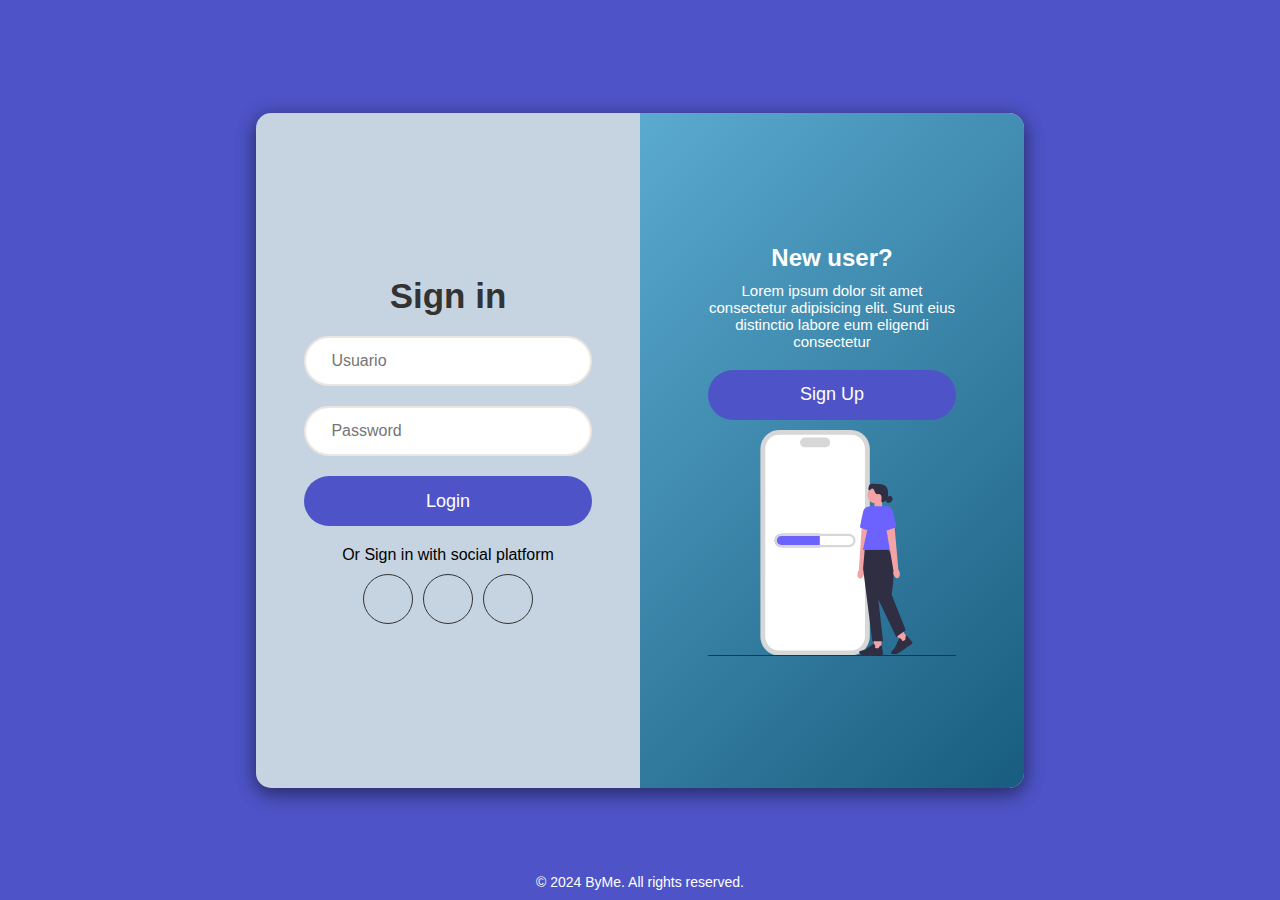
<file: index.html>
<!DOCTYPE html>
<html lang="en">
  <head>
    <meta charset="UTF-8" />
    <meta name="viewport" content="width=device-width, initial-scale=1.0" />
    <link
      rel="stylesheet"
      href="https://use.fontawesome.com/releases/v5.15.4/css/all.css"
      integrity="sha384-DyZ88mC6Up2uqS4h/KRgHuoeGwBcD4Ng9SiP4dIRy0EXTlnuz47vAwmeGwVChigm"
      crossorigin="anonymous"
    />
    
    <link rel="stylesheet" href="style.css" />
    <title>Login</title>
  </head>
  <body>
    <!--Fondo de cuadrados-->
    <div class="area">
      <ul class="circles">
        <li></li>
        <li></li>
        <li></li>
        <li></li>
        <li></li>
        <li></li>
        <li></li>
        <li></li>
        <li></li>
        <li></li>
      </ul>

      <!-- Aqui inicia la pagina en si-->
      <div class="container"> <!--container general de todo-->
        <div class="signin-signup">
          <form action="" class="sign-in-form"> <!-- sign in-->
            <h2 class="title">Sign in</h2>
            <div class="input-field">
              <i class="fas fa-user"></i>
              <input type="text" placeholder="Usuario" />
            </div>
            <div class="input-field">
              <i class="fas fa-lock"></i>
              <input type="password" placeholder="Password" />
            </div>
            <input type="submit" value="Login" class="btn" />
            <p class="social-text">Or Sign in with social platform</p>
            <div class="social-media">
              <a href="#" class="social-icon">
                <i class="fab fa-facebook"></i>
              </a>
              <a href="#" class="social-icon">
                <i class="fab fa-twitter"></i>
              </a>
              <a href="#" class="social-icon">
                <i class="fab fa-google"></i>
              </a>
            </div>
            <p class="account-text">
              Don't have an account? <a href="" id="sign-up-btn2"> Sign up</a><!--solo en dispositivos de menos px-->
            </p>
          </form>


          <form action="" class="sign-up-form"><!--sing up-->
            <h2 class="title">Sign Up</h2>
            <div class="input-field">
              <i class="fas fa-user"></i>
              <input type="text" placeholder="Usuario" />
            </div>
            <div class="input-field">
              <i class="fas fa-envelope"></i>
              <input type="text" placeholder="Email" />
            </div>
            <div class="input-field">
              <i class="fas fa-lock"></i>
              <input type="password" placeholder="Password" />
            </div>
            <input type="submit" value="Sign Up" class="btn" />
            <p class="social-text">Or Sign in with social platform</p>
            <div class="social-media">
              <a href="#" class="social-icon">
                <i class="fab fa-facebook"></i>
              </a>
              <a href="#" class="social-icon">
                <i class="fab fa-twitter"></i>
              </a>
              <a href="#" class="social-icon">
                <i class="fab fa-google"></i>
              </a>
            </div>
            <p class="account-text">
              Already have an account? <a href="" id="sign-in-btn2"> Sign in</a> <!--solo en dispositivos de menos px-->
            </p>
          </form>
        </div>

        <div class="panels-container"><!--paneles frontales container general-->
          <div class="panel left-panel">
            <div class="content">
              <h3>Already have an account?</h3> <!-- parte de escritorio visible para escritorio-->
              <p>
                Lorem ipsum dolor sit amet consectetur adipisicing elit. Sunt
                eius distinctio labore eum eligendi consectetur
              </p>
              <button class="btn" id="sign-in-btn">Sign in</button>
            </div>
            <img src="IMG/desk.svg" alt="image" class="image" />
          </div>
          <div class="panel right-panel">
            <div class="content">
              <h3>New user?</h3>
              <p>
                Lorem ipsum dolor sit amet consectetur adipisicing elit. Sunt
                eius distinctio labore eum eligendi consectetur
              </p>
              <button class="btn" id="sign-up-btn">Sign Up</button>
            </div>
            <img src="IMG/phone.svg" alt="image" class="image" />
          </div>
        </div>
      </div>
    </div>
    <div class="copyright">© 2024 ByMe. All rights reserved.</div>
    <script src="app.js"></script>
  </body>
</html>
</file>
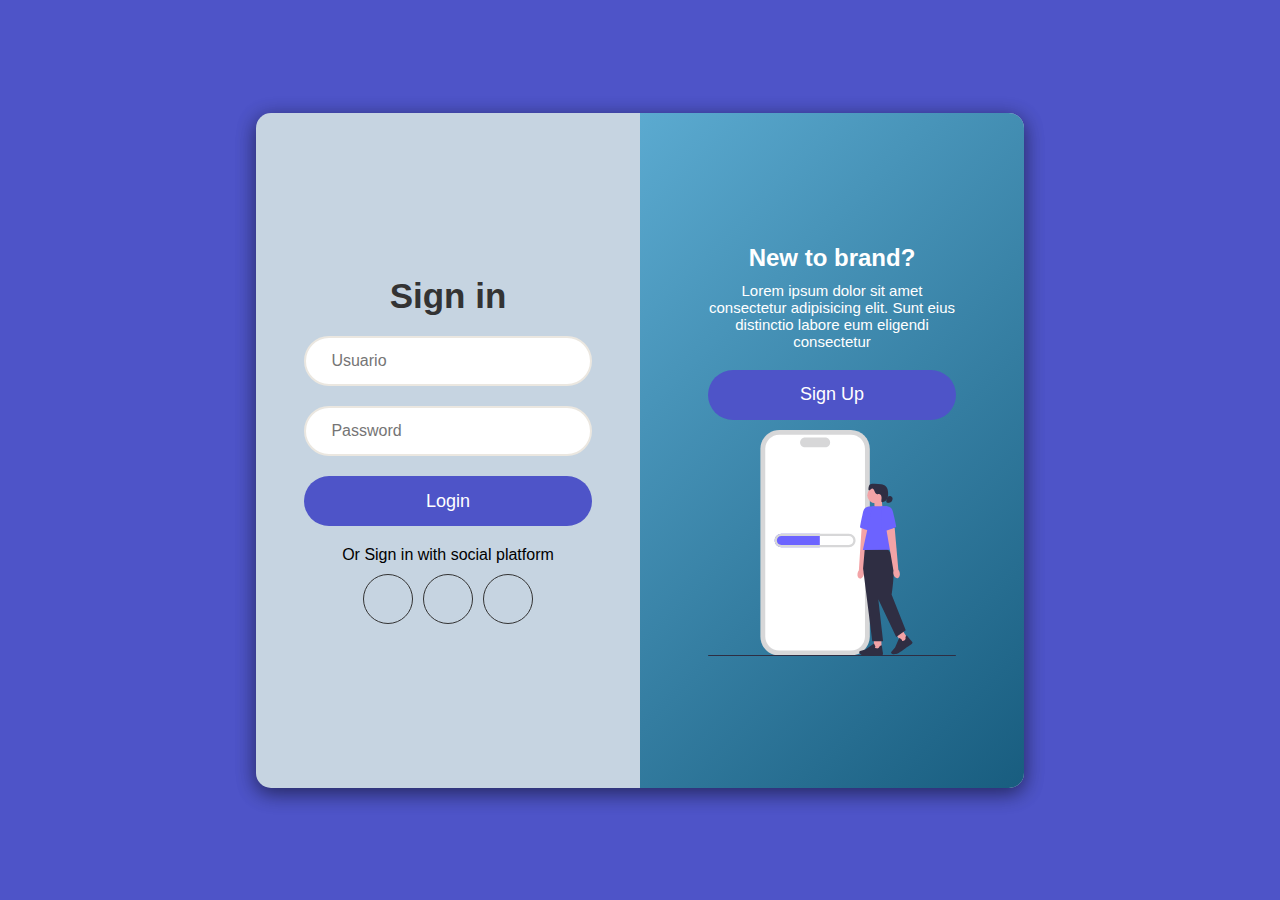
<file: Login.html>
<!DOCTYPE html>
<html lang="en">
  <head>
    <meta charset="UTF-8" />
    <meta name="viewport" content="width=device-width, initial-scale=1.0" />
    <link
      rel="stylesheet"
      href="https://use.fontawesome.com/releases/v5.15.4/css/all.css"
      integrity="sha384-DyZ88mC6Up2uqS4h/KRgHuoeGwBcD4Ng9SiP4dIRy0EXTlnuz47vAwmeGwVChigm"
      crossorigin="anonymous"
    />
    <link rel="stylesheet" href="style.css">
    <title>Login</title>
  </head>   
  <body>
    <div class="area">
      <ul class="circles">
        <li></li>
        <li></li>
        <li></li>
        <li></li>
        <li></li>
        <li></li>
        <li></li>
        <li></li>
        <li></li>
        <li></li>
      </ul>
      <!-- Container General -->
      <div class="container">
        <div class="signin-signup">
          <!-- Sign in -->
          <form action="" class="sign-in-form">
            <h2 class="title">Sign in</h2>
            <div class="input-field">
              <i class="fas fa-user"></i>
              <input type="text" placeholder="Usuario">
            </div>
            <div class="input-field">
              <i class="fas fa-lock"></i>
              <input type="password" placeholder="Password">
            </div>
            <input type="submit" value="Login" class="btn">
            <p class="social-text">Or Sign in with social platform</p>
            <div class="social-media">
              <a href="#" class="social-icon">
                <i class="fab fa-facebook"></i>
              </a>
              <a href="#" class="social-icon">
                <i class="fab fa-twitter"></i>
              </a>
              <a href="#" class="social-icon">
                <i class="fab fa-google"></i>
              </a>
            </div>
            <p class="account-text">Don't have an account? <a href="" id="sign-up-btn2"> Sign up</a></p>
          </form>
          <!-- Sign Up -->
          <form action="" class="sign-up-form">
            <h2 class="title">Sign Up</h2>
            <div class="input-field">
              <i class="fas fa-user"></i>
              <input type="text" placeholder="Usuario">
            </div>
            <div class="input-field">
              <i class="fas fa-envelope"></i>
              <input type="text" placeholder="Email">
            </div>
            <div class="input-field">
              <i class="fas fa-lock"></i>
              <input type="password" placeholder="Password">
            </div>
            <input type="submit" value="Sign Up" class="btn">
            <p class="social-text">Or Sign in with social platform</p>
            <div class="social-media">
              <a href="#" class="social-icon">
                <i class="fab fa-facebook"></i>
              </a>
              <a href="#" class="social-icon">
                <i class="fab fa-twitter"></i>
              </a>
              <a href="#" class="social-icon">
                <i class="fab fa-google"></i>
              </a>
            </div>
            <p class="account-text">Already have an account? <a href="" id="sign-in-btn2"> Sign in</a></p>
          </form>
        </div>
        <div class="panels-container"> <!--container general panel-->
            <div class="panel left-panel">
                <div class="content">
                    <h3>Member of brand?</h3>
                    <p>Lorem ipsum dolor sit amet consectetur adipisicing elit. Sunt eius distinctio labore eum eligendi consectetur </p>
                    <button class="btn" id="sign-in-btn">Sign in</button>
                </div>
                <img src="IMG/desk.svg" alt="image" class="image">
            </div>
            <div class="panel right-panel"><!--Panel 2-->
                <div class="content">
                    <h3>New to brand?</h3>
                    <p>Lorem ipsum dolor sit amet consectetur adipisicing elit. Sunt eius distinctio labore eum eligendi consectetur </p>
                    <button class="btn" id="sign-up-btn">Sign Up</button>
                </div>
                <img src="IMG/phone.svg" alt="image" class="image">
            </div>
        </div>
      </div>
    </div>
    <script src="app.js"></script>
  </body>
</html>
</file>
<file: style.css>
* {
    margin: 0;
    padding: 0;
    box-sizing: border-box;
    font-family: 'Poppins', sans-serif;
}

html, body {
    height: 100%;
    display: flex;
    flex-direction: column;
    align-items: center;
    justify-content: center;
    background: #4e54c8;
    background: -webkit-linear-gradient(to left, #8f94fb, #4e54c8);
}

.area {
    position: flex;
    width: 100%;
    height: calc(100% - 40px); /* Ajusta la altura para dejar espacio para el copyright */
    display: flex;
    align-items: center;
    justify-content: center;
}

.circles {
    position: absolute;
    top: 0;
    left: 0;
    width: 100%;
    height: 100%;
    overflow: hidden;
}

.circles li {
    position: absolute;
    display: block;
    list-style: none;
    width: 20px;
    height: 20px;
    background: rgba(255, 255, 255, 0.2);
    animation: animate 25s linear infinite;
    bottom: -150px;
}

.circles li:nth-child(1) {
    left: 25%;
    width: 80px;
    height: 80px;
    animation-delay: 0s;
}

.circles li:nth-child(2) {
    left: 10%;
    animation-delay: 2s;
    animation-duration: 12s;
}

.circles li:nth-child(3) {
    left: 70%;
    animation-delay: 4s;
}

.circles li:nth-child(4) {
    left: 40%;
    width: 60px;
    height: 60px;
    animation-delay: 0s;
    animation-duration: 18s;
}

.circles li:nth-child(5) {
    left: 65%;
    animation-delay: 0s;
}

.circles li:nth-child(6) {
    left: 75%;
    width: 110px;
    height: 110px;
    animation-delay: 3s;
}

.circles li:nth-child(7) {
    left: 35%;
    width: 150px;
    height: 150px;
    animation-delay: 7s;
}

.circles li:nth-child(8) {
    left: 50%;
    width: 25px;
    height: 25px;
    animation-delay: 15s;
    animation-duration: 45s;
}

.circles li:nth-child(9) {
    left: 20%;
    width: 15px;
    height: 15px;
    animation-delay: 2s;
    animation-duration: 35s;
}

.circles li:nth-child(10) {
    left: 85%;
    width: 150px;
    height: 150px;
    animation-delay: 0s;
    animation-duration: 35s;
}

.circles li:nth-child(11) {
    left: 90%;
    width: 120px;
    height: 120px;
    animation-delay: 0s;
    animation-duration: 10s;
}

.circles li:nth-child(12) {
    left: 40%;
    width: 40px;
    height: 40px;
    animation-delay: 0s;
    animation-duration: 8s;
}

.circles li:nth-child(13) {
    left: 30%;
    width: 90px;
    height: 90px;
    animation-delay: 3s;
    animation-duration: 12s;
}

.circles li:nth-child(14) {
    left: 80%;
    width: 150px;
    height: 150px;
    animation-delay: 7s;
    animation-duration: 15s;
}

.circles li:nth-child(15) {
    left: 10%;
    width: 80px;
    height: 80px;
    animation-delay: 15s;
    animation-duration: 10s;
}

.container {
    position: relative;
    width: 60vw;
    height: 75vh;
    background: #c6d4e1;
    border-radius: 15px;
    box-shadow: 0 4px 20px 0 rgba(0, 0, 0, 0.3), 0 6px 20px 0 rgba(0, 0, 0, 0.3);
    display: flex;
    align-items: center;
    justify-content: center;
    overflow: hidden;
}

.container::before {
    content: "";
    position: absolute;
    top: 0;
    left: -50%;
    width: 100%;
    height: 100%;
    background: linear-gradient(-45deg, #004162, #5baad0);
    z-index: 6;
    transform: translateX(100%);
    transition: 1s ease-in-out;
}

.signin-signup {
    display: flex;
    align-items: center;
    justify-content: space-around;
    width: 100%;
    height: 100%;
    z-index: 5;
}

form {
    display: flex;
    align-items: center;
    justify-content: center;
    flex-direction: column;
    width: 40%;
    min-width: 238px;
    padding: 0 10px;
}

form.sign-in-form {
    opacity: 1;
    transition: 0.5s ease-in-out;
    transition-delay: 1s;
}

form.sign-up-form {
    opacity: 0;
    transition: 0.5s ease-in-out;
    transition-delay: 1s;
}

.title {
    font-size: 35px;
    color: #333;
    margin-bottom: 10px;
}

.input-field {
    width: 100%;
    height: 50px;
    background: #ffffff;
    margin: 10px 0;
    border: 2px solid #ebe7e0;
    border-radius: 50px;
    display: flex;
    align-items: center;
    padding: 0 15px;
}

.input-field i {
    margin-right: 10px;
    color: #333;
}

.input-field input {
    width: 100%;
    border: none;
    outline: none;
    background: none;
    font-size: 16px;
    color: #333;
}

.btn {
    width: 100%;
    height: 50px;
    border: none;
    outline: none;
    border-radius: 50px;
    background: #4e54c8;
    color: #fff;
    font-size: 18px;
    cursor: pointer;
    transition: 0.3s;
    margin: 10px 0;
}

.btn:hover {
    background: #8f94fb;
}

.social-text {
    margin: 10px 0;
    font-size: 16px;
}

.social-media {
    display: flex;
    justify-content: center;
}

.social-icon {
    height: 50px;
    width: 50px;
    display: flex;
    justify-content: center;
    align-items: center;
    color: #333;
    border-radius: 50%;
    border: 1px solid #333;
    margin: 0 5px;
    text-decoration: none;
    font-size: 18px;
    transition: 0.3s;
}

.social-icon:hover {
    color: #4e54c8;
    border-color: #4e54c8;
}

.panels-container {
    position: absolute;
    top: 0;
    left: 0;
    width: 100%;
    height: 100%;
    display: flex;
    align-items: center;
    justify-content: space-around;
}

.panels-container img {
    max-width: 100%;
    height: auto;
}

.panel {
    display: flex;
    flex-direction: column;
    align-items: center;
    justify-content: space-around;
    width: 35%;
    min-width: 238px;
    padding: 0 10px;
    text-align: center;
    z-index: 6;
}

.left-panel {
    pointer-events: none;
}

.content {
    color: #fff;
    transition: 1.1s ease-in-out;
    transition-delay: 0.5s;
}

.panel h3 {
    font-size: 24px;
    font-weight: 600;
}

.panel p {
    font-size: 15px;
    padding: 10px 0;
}

.image {
    width: 100%;
    transition: 1.1s ease-in-out;
    transition-delay: 0.4s;
}

.left-panel .image,
.left-panel .content {
    transform: translateX(-200%);
}

.right-panel .image,
.right-panel .content {
    transform: translateX(0);
}

.account-text {
    display: none;
}

.container.sign-up-mode::before {
    transform: translateX(0);
}

.container.sign-up-mode .right-panel .image,
.container.sign-up-mode .right-panel .content {
    transform: translateX(200%);
}

.container.sign-up-mode .left-panel .image,
.container.sign-up-mode .left-panel .content {
    transform: translateX(0);
}

.container.sign-up-mode form.sign-in-form {
    opacity: 0;
}

.container.sign-up-mode form.sign-up-form {
    opacity: 1;
}

.container.sign-up-mode .right-panel {
    pointer-events: none;
}

.container.sign-up-mode .left-panel {
    pointer-events: all;
}

/* Responsive */

@media (max-width: 779px) {
    .container {
        width: 80vw;
        height: 75vh;
    }
}

@media (max-width: 635px) {
    .container::before {
        display: none;
    }

    form {
        width: 80%;
    }

    form.sign-up-form {
        display: none;
    }

    .container.sign-up-mode2 form.sign-up-form {
        display: flex;
        opacity: 1;
    }

    .container.sign-up-mode2 form.sign-in-form {
        display: none;
    }

    .panels-container {
        display: none;
    }

    .account-text {
        display: inherit;
        margin-top: 30px;
        
    }
}

@media (max-width: 320px) {
    form {
        width: 90%;
    }
}

@keyframes animate {
    0% {
        transform: translateY(0) rotate(0deg);
        opacity: 1;
        border-radius: 0;
    }
    100% {
        transform: translateY(-1000px) rotate(720deg);
        opacity: 0;
        border-radius: 50%;
    }
}

.copyright {
    position: absolute;
    bottom: 10px;
    text-align: center;
    width: 100%;
    font-size: 14px;
    color: #fff;
    z-index: 7;
}

@media (max-width: 635px) {
    .copyright {
        font-size: 12px;
        bottom: 5px;
    }
}
</file>
